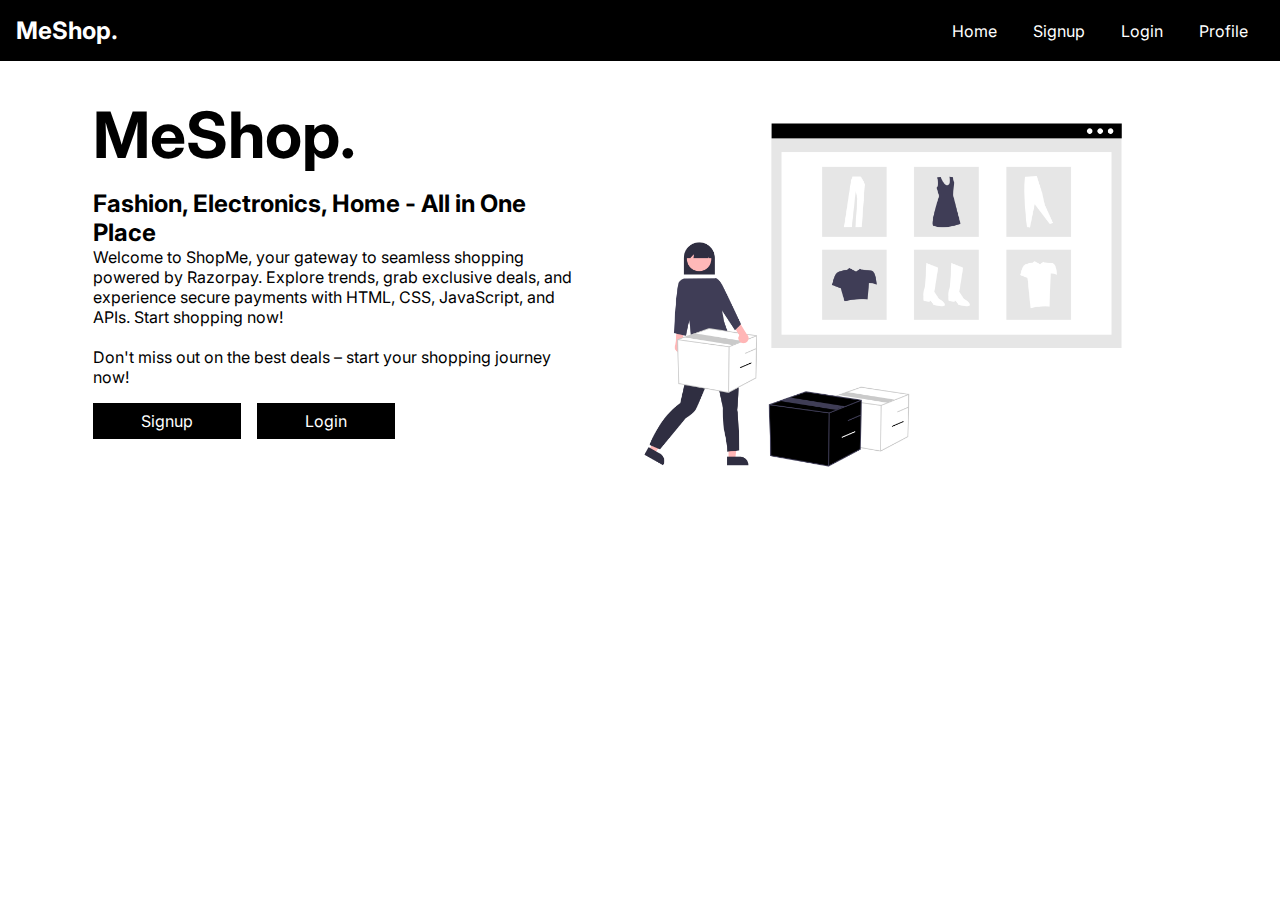
<file: index.html>
<!DOCTYPE html>
<html>
  <head>
    <meta charset="utf-8" />
    <meta http-equiv="X-UA-Compatible" content="IE=edge" />
    <title>MeShop.</title>
    <meta name="description" content="" />
    <meta http-equiv="Permissions-Policy" content="interest-cohort=()">
    <meta name="viewport" content="width=device-width, initial-scale=1" />
    <link rel="stylesheet" href="styles.css" />
  </head>
  <body>
    <!-- Header -->
    <div class="header" id="header">
      <nav>
        <div class="brand">
          <a href="/">MeShop.</a>
        </div>
        <div class="nav-items">
          <a href="#">Home</a>
          <a href="./public/signup/index.html">Signup</a>
          <a href="./public/login/index.html">Login</a>
          <a href="#">Profile</a>
        </div>
      </nav>      
  </div>

  <!-- Landing Page -->
  <div class="landing" id="landing">
    <div class="landing-container">
      
      <div class="about">
        <h1 class="h-name">MeShop.</h1>
        <h2>Fashion, Electronics, Home - All in One Place</h2>
        <p>Welcome to ShopMe, your gateway to seamless shopping powered by Razorpay. Explore trends, grab exclusive deals, and experience secure payments with HTML, CSS, JavaScript, and APIs. Start shopping now!</p>
        <br/>
        <p>Don't miss out on the best deals – start your shopping journey now!</p>
        <div class="buttons">
          <div class="btns">
            <a href="./public/signup/index.html">Signup</a>
          </div>
          <div class="btns">
              <a class="btn"href="./public/login/index.html">Login</a>
          </div>
        </div>
      </div>
      <image src="./landingPagePic.png" class="landing-img"></image>
    </div>
    
  </div>

  <script src="./script.js"></script>
  </body>
</html>
</file>
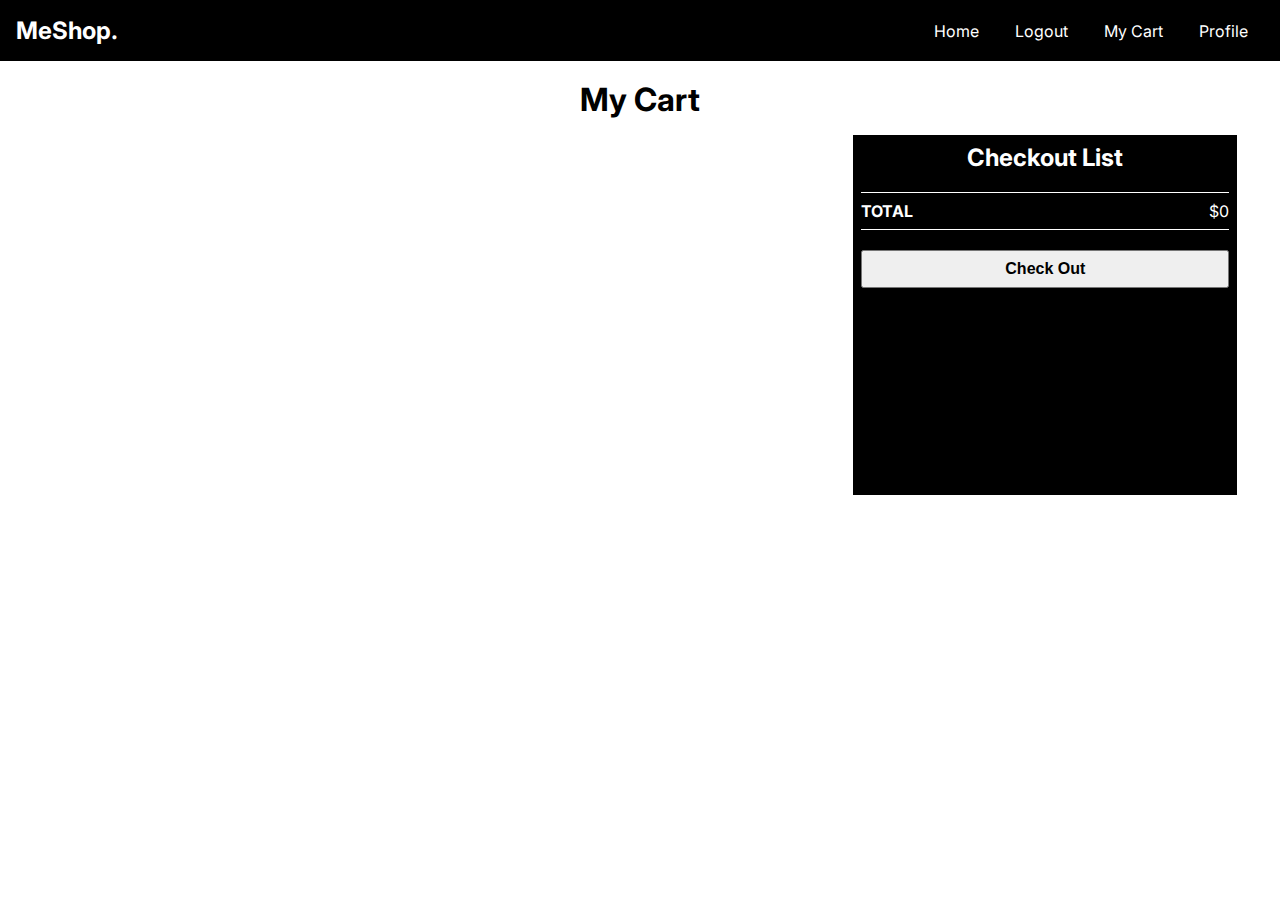
<file: cart/index.html>
<!DOCTYPE html>
<html lang="en">
  <head>
    <meta charset="UTF-8" />
    <meta http-equiv="X-UA-Compatible" content="IE=edge" />
    <meta name="viewport" content="width=device-width, initial-scale=1.0" />
    <title>My Cart</title>
    <link rel="stylesheet" href="styles.css" />
  </head>
  <body>
    <nav>
      <div class="brand">
        <a href="/">MeShop.</a>
      </div>
      <div class="nav-items">
        <a href="../shop/index.html">Home</a>
        <a href="../index.html">Logout</a>
        <a href="#">My Cart</a>
        <a href="../profile/index.html">Profile</a>
      </div>
    </nav>
    <main>
      <h1>My Cart</h1>
      <div id="container">
        <section id="cartContainer">
          
        </section>
        <section id="cartBill">
          <h2>Checkout List</h2>
          <br>
          <div id="billContainer">
            
          </div>
          <div class="totalBill">
            <div><b>TOTAL</b></div>
            <div id="totalBill">$0</div>
          </div>
          
          <br>
          <button class="checkOut btn" id="checkOut" ><b>Check Out</b></b></button>
          
        </section>
      </div>
    </main>
    
    <script src="./script.js"></script>
    <!-- <script src="https://checkout.razorpay.com/v1/checkout.js"></script> -->
  </body>
</html>
</file>
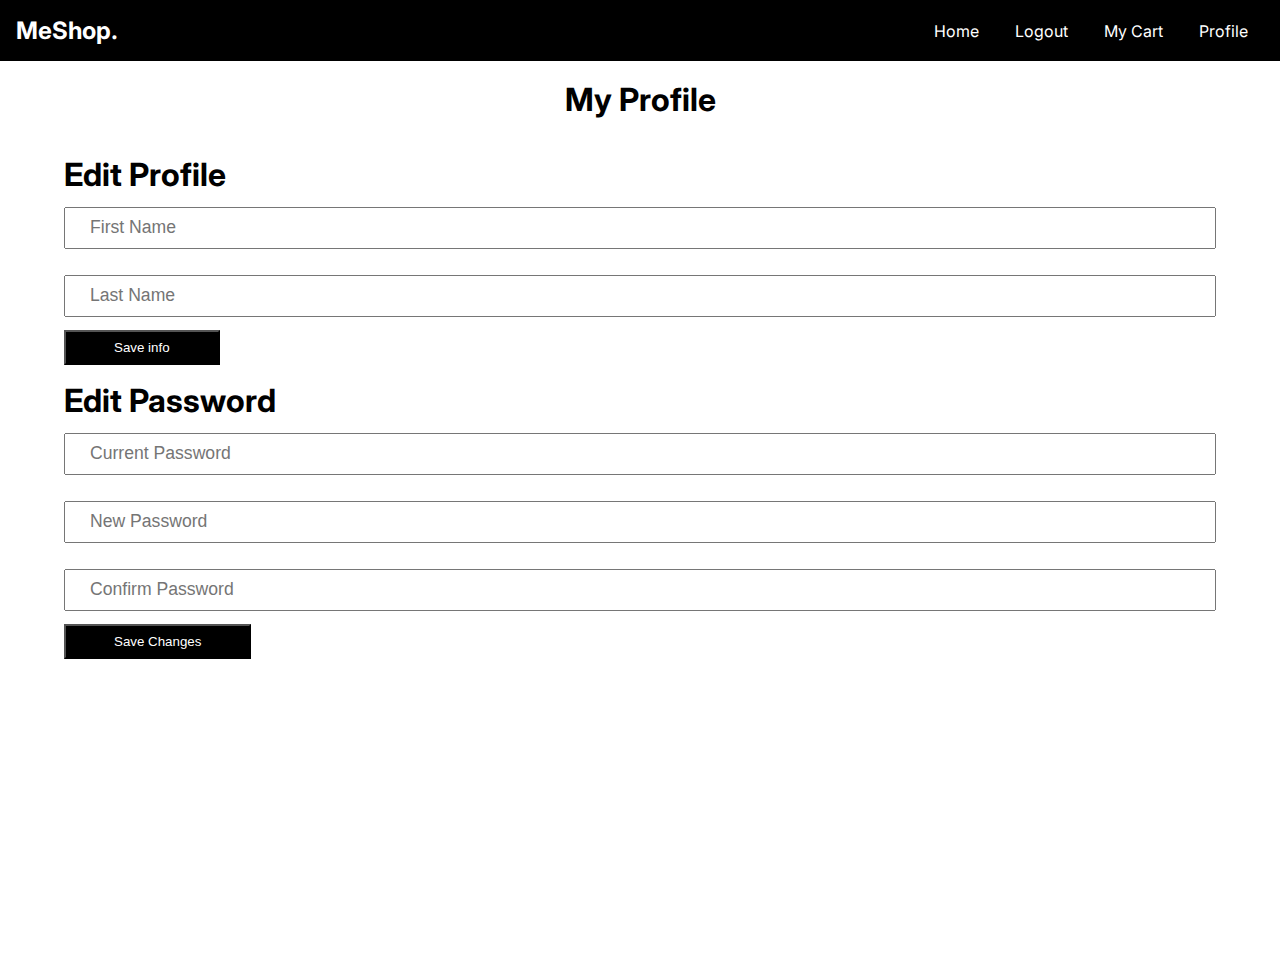
<file: profile/index.html>
<!DOCTYPE html>
<html>
  <head>
    <meta charset="utf-8" />
    <meta http-equiv="X-UA-Compatible" content="IE=edge" />
    <title>MeShop.</title>
    <meta name="description" content="" />
    <meta name="viewport" content="width=device-width, initial-scale=1" />
    <link rel="stylesheet" href="styles.css" />
  </head>
  <body>
    <!-- Header -->
    <div class="header" id="header">
      <nav>
        <div class="brand">
          <a href="/">MeShop.</a>
        </div>
        <div class="nav-items">
          <a href="../shop/index.html">Home</a>
          <a href="../index.html">Logout</a>
          <a href="../cart/index.html">My Cart</a>
          <a href="#">Profile</a>
        </div>
      </nav>      
    </div>

  <!-- Profile Page -->
  <div class="profile">
    <div class="profile-container">
      <div class="user-info" id="user-info">
        <div><h1>My Profile</h1></div></br>      
      </div>
      
      <div class="info">
        <form id="change-info">
            <div><h1>Edit Profile</h1></div>
            <input type="text" id="fname" placeholder="First Name" >
            <input type="text" id="lname" placeholder="Last Name" >
            <button type="submit" class="submit-profile btn">Save info</button>
        </form>
      </div>
        
      <div class="pass">
        <form id="change-password">
            <div><h1>Edit Password</h1></div>
            <div class="edit-msg"></div>
            <input type="password" id="currentPassword" placeholder="Current Password" required>
            <input type="password" id="newPassword"  placeholder="New Password" required>
            <input type="password" id="confirmPassword"  placeholder="Confirm Password" required>
            <button type="submit" class="submit-profile btn">Save Changes</button>
        </form>
       </div>

    </div>
  </div>

  <script src="./script.js"></script>
  </body>
</html>
</file>
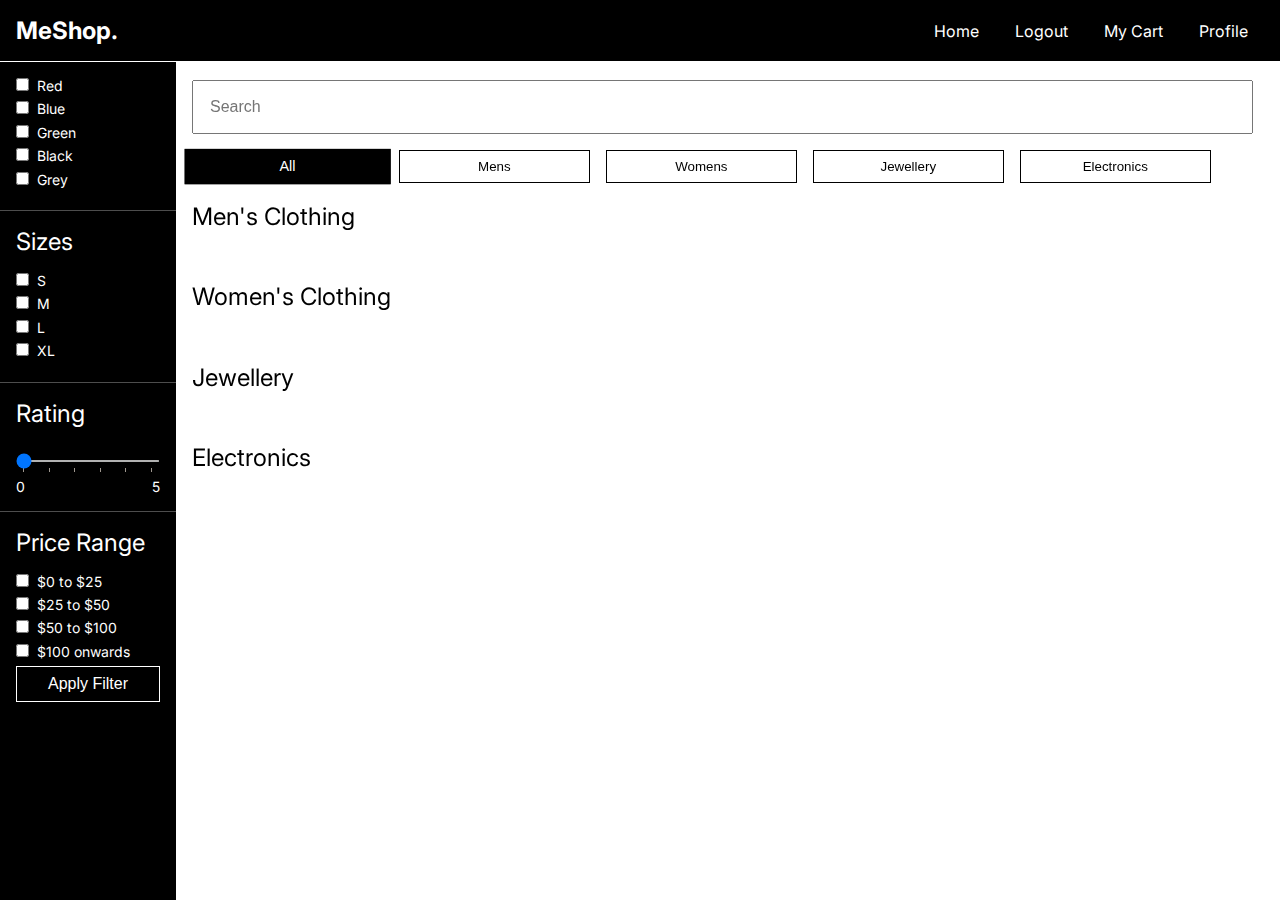
<file: shop/index.html>
<!DOCTYPE html>
<html lang="en">
  <head>
    <meta charset="UTF-8" />
    <meta http-equiv="X-UA-Compatible" content="IE=edge" />
    <meta name="viewport" content="width=device-width, initial-scale=1.0" />
    <title>MeShop.</title>
    <link rel="stylesheet" href="styles.css" />
  </head>
  <body>
    <!-- Header -->
    <div class="header" id="header">
      <nav>
        <div class="brand">
          <a href="/">MeShop.</a>
        </div>
        <div class="nav-items">
          <a href="#">Home</a>
          <a href="../index.html">Logout</a>
          <a href="../cart/index.html">My Cart</a>
          <a href="../profile/index.html">Profile</a>
        </div>
      </nav>      
    </div>

    <main>
<!-- Aside Bar /Filter Bar -->
      <aside>
        <section>
          <title>Colors</title>
          <ul>
            <li>
              <input id="red" type="checkbox" name="color" />
              <label for="red">Red</label>
            </li>
            <li>
              <input id="blue" type="checkbox" name="color" />
              <label for="blue">Blue</label>
            </li>
            <li>
              <input id="green" type="checkbox" name="color" />
              <label for="green">Green</label>
            </li>
            <li>
              <input id="black" type="checkbox" name="color" />
              <label for="black">Black</label>
            </li>
            <li>
              <input id="grey" type="checkbox" name="color" />
              <label for="white">Grey</label>
            </li>
          </ul>
        </section>
        <section>
          <title>Sizes</title>
          <ul>
            <li>
              <input id="s" type="checkbox" name="color" />
              <label for="s">S</label>
            </li>
            <li>
              <input id="m" type="checkbox" name="color" />
              <label for="m">M</label>
            </li>
            <li>
              <input id="l" type="checkbox" name="color" />
              <label for="l">L</label>
            </li>
            <li>
              <input id="xl" type="checkbox" name="color" />
              <label for="xl">XL</label>
            </li>
          </ul>
        </section>
        <section>
          <title>Rating</title>
          <input
            type="range"
            id="range"
            min="0"
            max="5"
            value="0"
            list="values"
          />
          <datalist id="values">
            <option value="0" label="0"></option>
            <option value="1"></option>
            <option value="2"></option>
            <option value="3"></option>
            <option value="4"></option>
            <option value="5" label="5"></option>
          </datalist>
        </section>
        <section>
          <title>Price Range</title>
          <ul>
            <li>
              <input id="0-25" type="checkbox" name="prange" />
              <label for="0-25">$0 to $25</label>
            </li>
            <li>
              <input id="25-50" type="checkbox" name="prange" />
              <label for="25-50">$25 to $50</label>
            </li>
            <li>
              <input id="50-100" type="checkbox" name="prange" />
              <label for="50-100">$50 to $100</label>
            </li>
            <li>
              <input id="100on" type="checkbox" name="prange" />
              <label for="100on">$100 onwards</label>
            </li>
            <li>
              <button type="submit" class="btn">Apply Filter</button>
            </li>
          </ul>
        </section>
      </aside>

<!-- Product Cards -->
      <main-content>
        <input type="text" placeholder="Search" /><br/>
        <div class="filters" id="filters">
          <button class="filter active" id="all">All</button>
          <button class="filter" id="men">Mens</button>
          <button class="filter" id="women">Womens</button>
          <button class="filter" id="jewellery">Jewellery</button>
          <button class="filter" id="electronics">Electronics</button>
          <!-- <div id="all" class="filter active">All</div>
          <div id="men" class="filter">Mens</div>
          <div class="filter">Womens</div>
          <div class="filter">Jewellery</div>
          <div class="filter">Electronics</div> -->
        </div>
        <all-category>
          <section id="men" class="containers">
            <title>Men's Clothing</title>
            <div class="items" id="men-items">
            </div>
          </section>
  
          <section id="women" class="containers">
            <title>Women's Clothing</title>
            <div class="items" id="women-items"></div>
          </section>
  
          <section id="jewellery" class="containers">
            <title>Jewellery</title>
            <div class="items" id="jewellery-items"></div>
          </section>
  
          <section id="electronics" class="containers">
            <title>Electronics</title>
            <div class="items" id="electronics-items"></div>
          </section>
        </all-category>
        <filtered-category>
          <section class="filtered-category">

          </section>
        </filtered-category>
        <filtered-search>
          <section class="searched">
            
          </section>
        </filtered-search>
      </main-content>
    </main>

    <script src="./script.js"></script>
  </body>
</html>
</file>
<file: styles.css>
@import url("https://fonts.googleapis.com/css2?family=Inter:wght@100;200;300;400;500;600;700;800;900&display=swap");

*{
    padding: 0;
    margin: 0;
    box-sizing: border-box;
    
}
body{
    font-family: "Inter", sans-serif;
    overflow-x: hidden;
  }
/*<----- Header-----> */
a {
    color: white;
    text-decoration: none;
    display: inline-block;
  }
  
a:hover{
    transform: scale(1.3);
}
  
ul{
    list-style: none;
}
  
input[type="range"] {
    width: 100%;
    height: 2px;
    margin: 1rem auto;
}
  
nav{
    display: flex;
    justify-content: space-between;
    align-items: center;
    color: white;
    position: fixed;
    z-index: 100;
    top: 0;
    width:100%;
    background-color: black;
    border-bottom: 1px solid white;
    padding: 1rem;
    font-size: 1rem;
}
  
nav .brand{
    font-size: 1.5rem;
    font-weight: bold;
}
  
nav .nav-items a {
    margin: 0 1rem;
}

/* <----Landing Page----> */

.landing-container{
    display:flex;
    padding:5rem 2rem;
    justify-content: center;
    flex-wrap: wrap-reverse;
}
.about{
    width: 40%;
}
.buttons{
    margin-top: 1rem;
    display:flex;
    gap:1rem;
}
.h-name{
    font-size: 4rem;
    padding:1rem 0;
}
.btns>a{
    background-color: black;
    color: white;
    padding:0.5rem 3rem;
    cursor: pointer;
    transform:none;
}
.landing-img{
    max-width:50%;
}
.btns>a:active{
    transform: scale(0.9);
}
</file>
<file: cart/styles.css>
@import url("https://fonts.googleapis.com/css2?family=Inter:wght@100;200;300;400;500;600;700;800;900&display=swap");

*{
    padding: 0;
    margin: 0;
    box-sizing: border-box;
}
body {
    font-family: "Inter", sans-serif;
    overflow-x: hidden;
  }
/*<----- Header-----> */
a {
    color: white;
    text-decoration: none;
  }
  
  ul {
    list-style: none;
  }
  
  input[type="range"] {
    width: 100%;
    height: 2px;
    margin: 1rem auto;
  }
  
  nav {
    display: flex;
    justify-content: space-between;
    align-items: center;
    color: white;
    position: fixed;
    z-index: 100;
    top: 0;
    width:100%;
    background-color: black;
    border-bottom: 1px solid white;
    padding: 1rem;
    font-size: 1rem;
  }
  
  nav .brand {
    font-size: 1.5rem;
    font-weight: bold;
  }
  
  nav .nav-items a {
    margin: 0 1rem;
  }
  
  main{
    margin-top: 5rem;
    display:flex;
    flex-direction: column;
    align-items: center;
  }

   /* -----------My Cart -----------------*/
  #container{
    margin-top:1rem;
    display:flex;
    justify-content:space-evenly;
    width:100%;
  }
  #cartContainer{
    display: flex;
    flex-wrap: wrap;
    justify-content: space-evenly;
    width:60%;
    padding: 1rem 0;
    gap: 1rem;
  }
  .item {
    width: 242px;
    height: 500px;
    margin-bottom: 5px;
    border: 1px solid black;
    display: flex;
    flex-direction: column;
    justify-content: space-between;
  }
  img{
    width:238px;
    height:260px;
    object-fit: fill ;
  }

  .row {
    display: flex;
    justify-content: space-between;
  }
  
  .info {
    padding: 1rem;
  }
  #removeBtn{
    width: 100%;
    border-radius: none;
    border: none;
    padding: 0.5rem;
    font-size: 1rem;
    color: white;
    background-color: black;
    cursor: pointer;
  }
  .btn:active {
    transform: scale(0.9);
}
 .colors {
    display: flex;
    margin: 1rem 0;
  }
  
  .circle {
    width: 20px;
    height: 20px;
    border-radius: 100%;
    margin: 0 5px;
  }  

/*------------ Cart-Checkout -----------*/

  #cartBill{
    background-color: black;
    color:white;
    min-height: 40vh;
    width:30%;
    padding:0.5rem;
    display: flex;
    flex-direction: column;
    align-items: center;
  }
  #billContainer{
    width:100%;
  }
  .checkOutItems{
    width:100%;
    display: flex;
    justify-content: space-between;
    padding: 0.5rem 0;
  }
  .itemName{
    width:70%
  }
  .totalBill{
    width:100%;
    display: flex;
    justify-content: space-between;
    padding: 0.5rem 0;
    border-top:1px solid white;
    border-bottom:1px solid white;
  }
  .checkOut{
    width: 100%;
    border-radius: none;
    /* border: 1px solid black;
    outline: 1px solid white; */
    padding: 0.5rem;
    font-size: 1rem;
    cursor: pointer;
  }
</file>
<file: profile/styles.css>
@import url("https://fonts.googleapis.com/css2?family=Inter:wght@100;200;300;400;500;600;700;800;900&display=swap");

*{
    padding: 0;
    margin: 0;
    box-sizing: border-box;
}
body {
    font-family: "Inter", sans-serif;
    overflow-x: hidden;
  }
  

/*<----- Header-----> */
    a{
    color: white;
    text-decoration: none;
  }
  
  nav {
    display: flex;
    justify-content: space-between;
    align-items: center;
    color: white;
    position: fixed;
    z-index: 100;
    top: 0;
    width:100%;
    background-color: black;
    border-bottom: 1px solid white;
    padding: 1rem;
    font-size: 1rem;
  }
  
  nav .brand {
    font-size: 1.5rem;
    font-weight: bold;
  }
  
  nav .nav-items a {
    margin: 0 1rem;
  }
/* <-----Profile Page-----> */

.profile{
  width:100%;
  height:100vh;
  margin-top: 5rem;
}
.profile-container{
  display: flex;
  flex-direction: column;
  align-items: center;
  gap:1rem;
  width: 100%;
}
.user-info{
  
}
.info{
  width: 90%;
}
.pass{
  width: 90%;
}
input{
  width:100%;
  height: 2rem;
  font-size: 1.1rem;
  padding: 1.2rem 1.5rem;
  margin: 0.8rem 0;
} 
.submit-profile{
    background-color: black;
    color: white;
    padding:0.5rem 3rem;
    margin:0 2rem 0 0;
    cursor: pointer;
}

.edit-msg{
  color:red;
}
.btn:active {
  transform: scale(0.9);
}
</file>
<file: shop/styles.css>
@import url("https://fonts.googleapis.com/css2?family=Inter:wght@100;200;300;400;500;600;700;800;900&display=swap");

* {
  padding: 0;
  margin: 0;
  box-sizing: border-box;
}

body {
  font-family: "Inter", sans-serif;
  overflow-x: hidden;
}

a {
  color: white;
  text-decoration: none;
  display: inline-block;
}

a:hover{
  transform: scale(1.3);
}

ul {
  list-style: none;
}

input[type="range"] {
  width: 100%;
  height: 2px;
  margin: 1rem auto;
}

datalist {
  display: flex;
  justify-content: space-between;
  color: white;
  width: 100%;
}

nav {
  display: flex;
  justify-content: space-between;
  align-items: center;
  color: white;
  position: fixed;
  z-index: 100;
  top: 0;
  width: 100%;
  background-color: black;
  border-bottom: 1px solid white;
  padding: 1rem;
  font-size: 1rem;
}

nav .brand {
  font-size: 1.5rem;
  font-weight: bold;
}

nav .nav-items a {
  margin: 0 1rem;
}

main {
  display: flex;
  height: 100vh;
}

main aside {
  flex: 0.2;
  background-color: black;
  color: white;
  height: 100%;
  position: fixed;
  padding-top: 1rem;
  width: 11rem;
}

main main-content {
  display: block;
  width: 100%;
  margin-left: 11rem;
  margin-right: 1rem;
}
aside{
  padding-top: 4rem;
  padding-bottom:50vh;
  height:100vh ;
  overflow:auto;
}
aside::-webkit-scrollbar {
  width: 0.1em;
}
aside section {
  padding: 1rem;
  border-bottom: 1px solid rgb(77, 77, 77);
  font-size: 14px;
  
}

aside section:last-child {
  border-bottom: none;
}

aside section title {
  display: block;
  font-size: 1.5rem;
  margin-bottom: 1rem;
}

aside section li {
  margin-bottom: 0.4rem;
}

aside section label {
  cursor: pointer;
  margin-left: 0.25rem;
}
aside .btn{
  width: 100%;
  border-radius: none;
  border: 1px solid white;
  padding: 0.5rem;
  font-size: 1rem;
  color: white;
  background-color: black;
  cursor: pointer;

}
main-content {
  padding: 5rem 1rem;
  position: absolute;
}

main-content input {
  padding: 1rem;
  width: 85%;
  position: relative;
  font-size: 1rem;
}

main-content .filters {
  display: flex;
  margin-top: 1rem;
  gap: 1rem;
  width: 85%;
}

main-content .filter {
  width:18%;
  text-align: center;
  padding: 0.5rem 1rem;
  border: 1px solid black;
  cursor: pointer;
  background-color: white;
}

main-content .active {
  background-color: black;
  color: white;
  transform: scale(1.08);
}

main-content section {
  margin-top: 1.2rem;
}

main-content section title {
  display: block;
  font-size: 1.5rem;
}

main-content .items {
  height: auto;
  display: flex;
  width:auto;
  overflow-x: auto;
  overflow-y: scroll;
  padding: 1rem ;
  gap: 1rem;
}
.items::-webkit-scrollbar {
  display:none; /* Fallback for webkit-based browsers (optional) */
}
.item {
  width: 242px;
  height: 500px;
  border: 1px solid rgb(233, 233, 233);
  display: flex;
  flex-direction: column;
  justify-content: space-between;
  box-shadow: 5px 5px 10px 0 rgba(0, 0, 0, 0.5);
  border-radius: 5px;
}

img{
  width:238px;
  height:260px;
  object-fit: fill ;
}
main-content .items .item .row {
  display: flex;
  justify-content: space-between;
}
main-content all-category{
  display: flex;
  flex-direction: column;
  
}
main-content .items .item .info {
  padding: 1rem;
}

main-content .items .item button {
  width: 100%;
  border-radius: none;
  border: none;
  padding: 0.5rem;
  font-size: 1rem;
  color: white;
  background-color: black;
  cursor: pointer;
}

main-content .items .item .colors {
  display: flex;
  margin: 1rem 0;
}

main-content .items .item .circle {
  width: 20px;
  height: 20px;
  border-radius: 100%;
  margin: 0 5px;
}
.inactive{
  display:none;
}
.btn:active {
  transform: scale(0.9);
}
</file>
